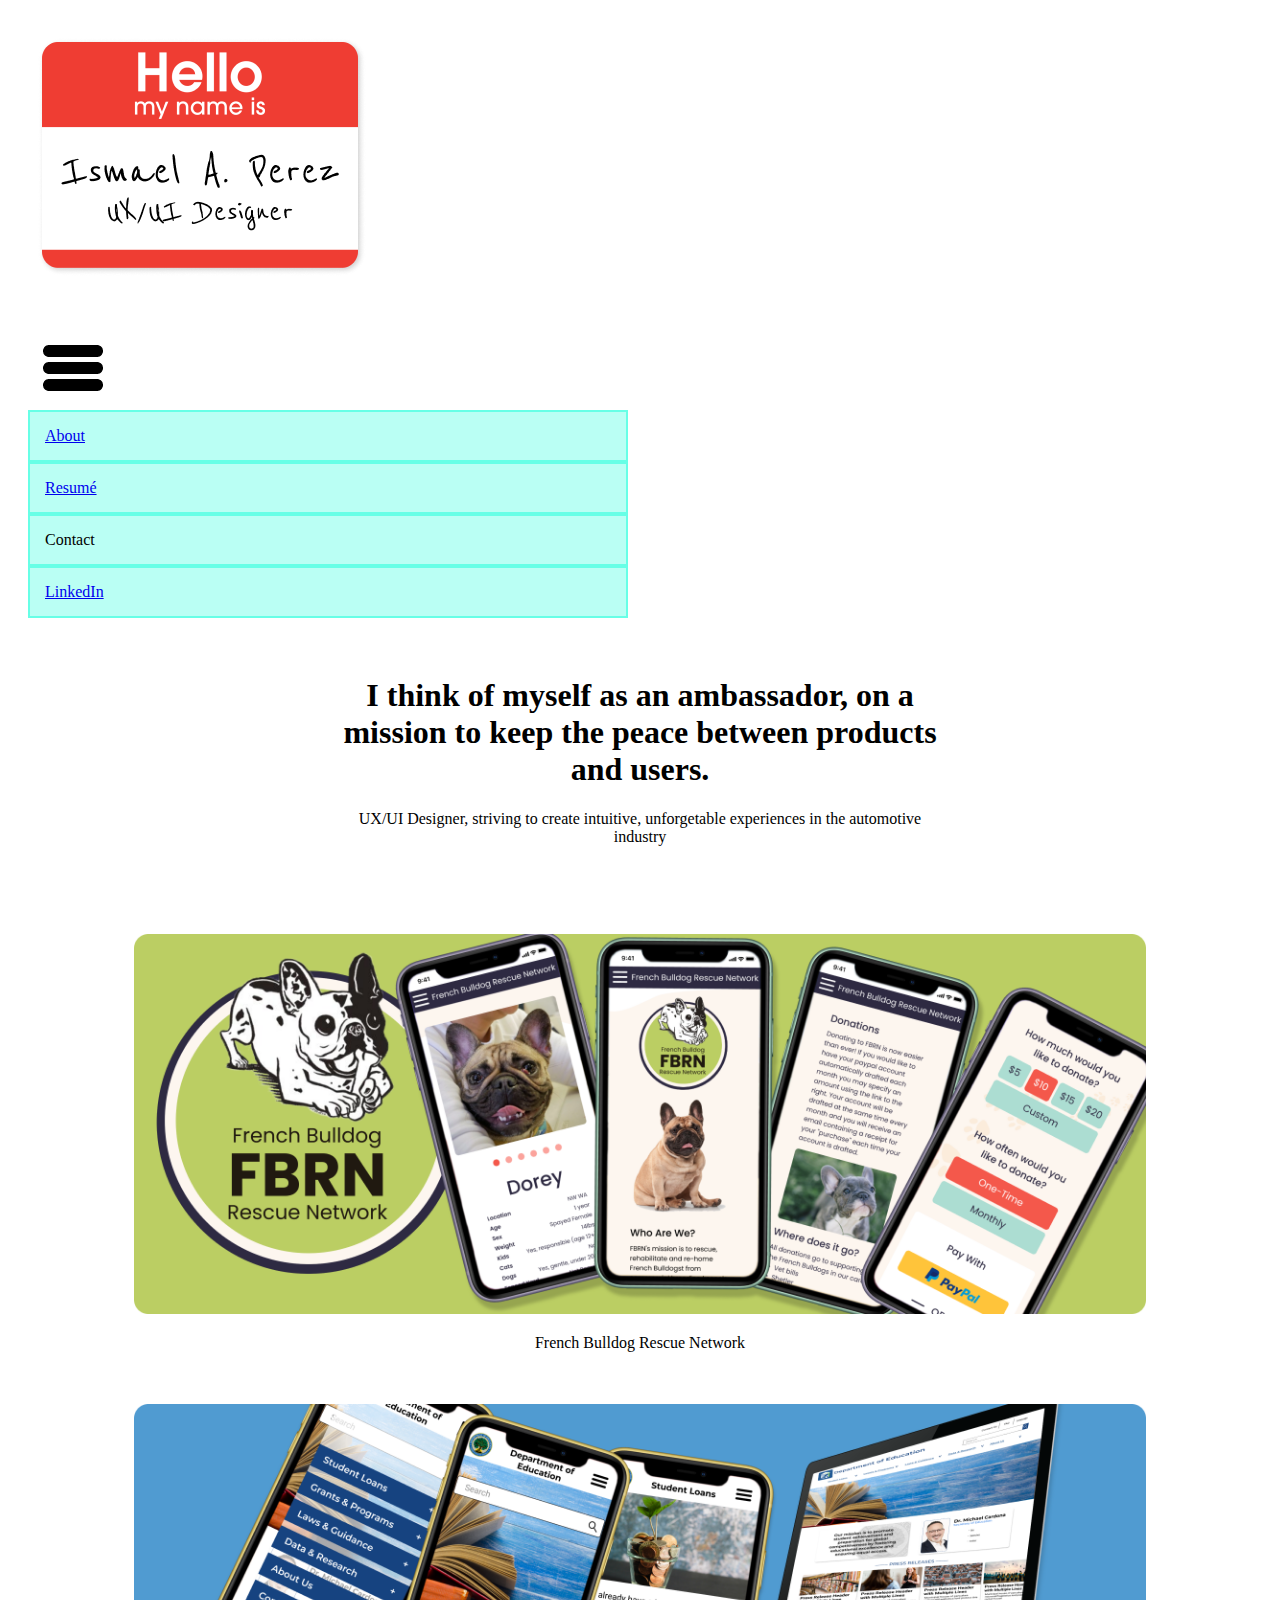
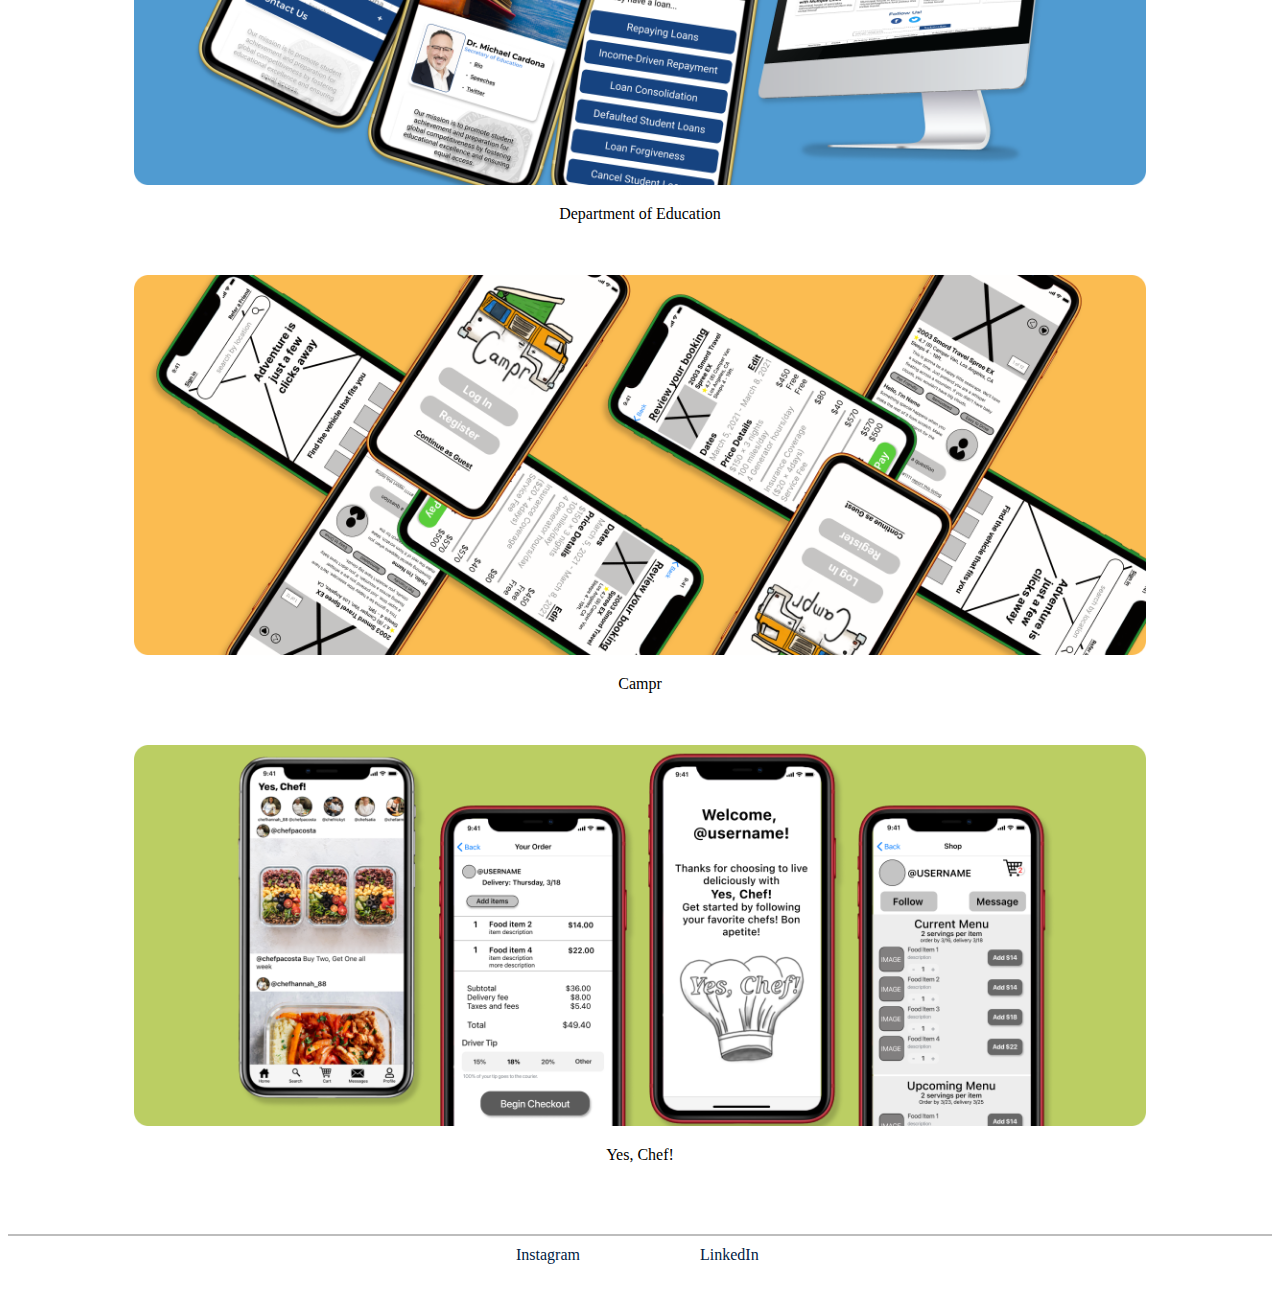
<file: index.html>
<!DOCTYPE html>
<html>
<head>
  <link href="./CSS/style.css" rel="stylesheet" type="text/css">

  <!-- Hotjar Tracking Code for https://whoismilo.github.io/HW19/ -->
<script>
    (function(h,o,t,j,a,r){
        h.hj=h.hj||function(){(h.hj.q=h.hj.q||[]).push(arguments)};
        h._hjSettings={hjid:2462624,hjsv:6};
        a=o.getElementsByTagName('head')[0];
        r=o.createElement('script');r.async=1;
        r.src=t+h._hjSettings.hjid+j+h._hjSettings.hjsv;
        a.appendChild(r);
    })(window,document,'https://static.hotjar.com/c/hotjar-','.js?sv=');
</script>
</head>

<body>
<!-- Header -->
    <div id="nav">
        <div class="left">
            <img src="./images/nametag.png" alt="My nametag">
        </div>

    
        <div class="container">
            <div id="toggle"><img src="./images/hamburger menu.png"></div>
            <ul id="dropDown">
                <li><a href="./about.html">About</a></li>
              <li><a href="https://docs.google.com/document/d/1ooyIoF2xXKLjuMbIki9GENp3WwkV_t0dyj5saaoM9j0/edit?usp=sharing" target="_blank">Resumé</a></li>
              <li>Contact</li>
              <li><a href="https://www.linkedin.com/in/ismael-a-perez/" target="_blank">LinkedIn</a></li>
            </ul>
        </div>
    </div>

<!-- Hero Section -->
  <div class="statement"
  >
  <br>
  <h1 style="font-family:'sedan'">I think of myself as an ambassador, on a mission to keep the peace between products and users.</h1> 
  <p style="font-family:'Montserrat'">UX/UI Designer, striving to create intuitive, unforgetable experiences in the automotive industry</p>
    </div>
<br>
<br>
<br>
<br>

<!-- Project Previews -->
<section class="projectContainer" style="font-family: 'montserrat'">
<div class="project1">
    <img src="./images/FBRN preview.png" alt="FBRN preview" width="80%">
<p>French Bulldog Rescue Network</p>
</div>

<br>
<br>

<div class="project2">
    <img src="./images/DoEd preview.png" alt="DoEd preview" width="80%">
    <p>Department of Education</p>
    </div>

<br>
<br>

<div class="project3">
    <img src="./images/Campr preview.png" alt="Campr preview" width="80%">
    <p>Campr</p>
    </div>

<br>
<br>

<div class="project4">
    <img src="./images/Yes Chef preview.png" alt="Yes Chef preview" width="80%">
    <p>Yes, Chef!</p>
    </div>
</section>
</body>
<br>
<br>
<br>

<!-- JS index -->
<script src="https://code.jquery.com/jquery-3.4.1.js"></script>
    <script src="./js/index.js"></script> 

<footer>
    <section class="footerContainer" style="font-family: 'montserrat'"> 
        <div class="leftFoot">
            <a href="https://www.instagram.com/who.is.milo/" target="_blank">Instagram</a>
        </div>
        <div class="rightFoot">
            <a href="https://www.linkedin.com/in/ismael-a-perez/" target="_blank">LinkedIn</a>
        </div>
    </section>
</footer>
</file>
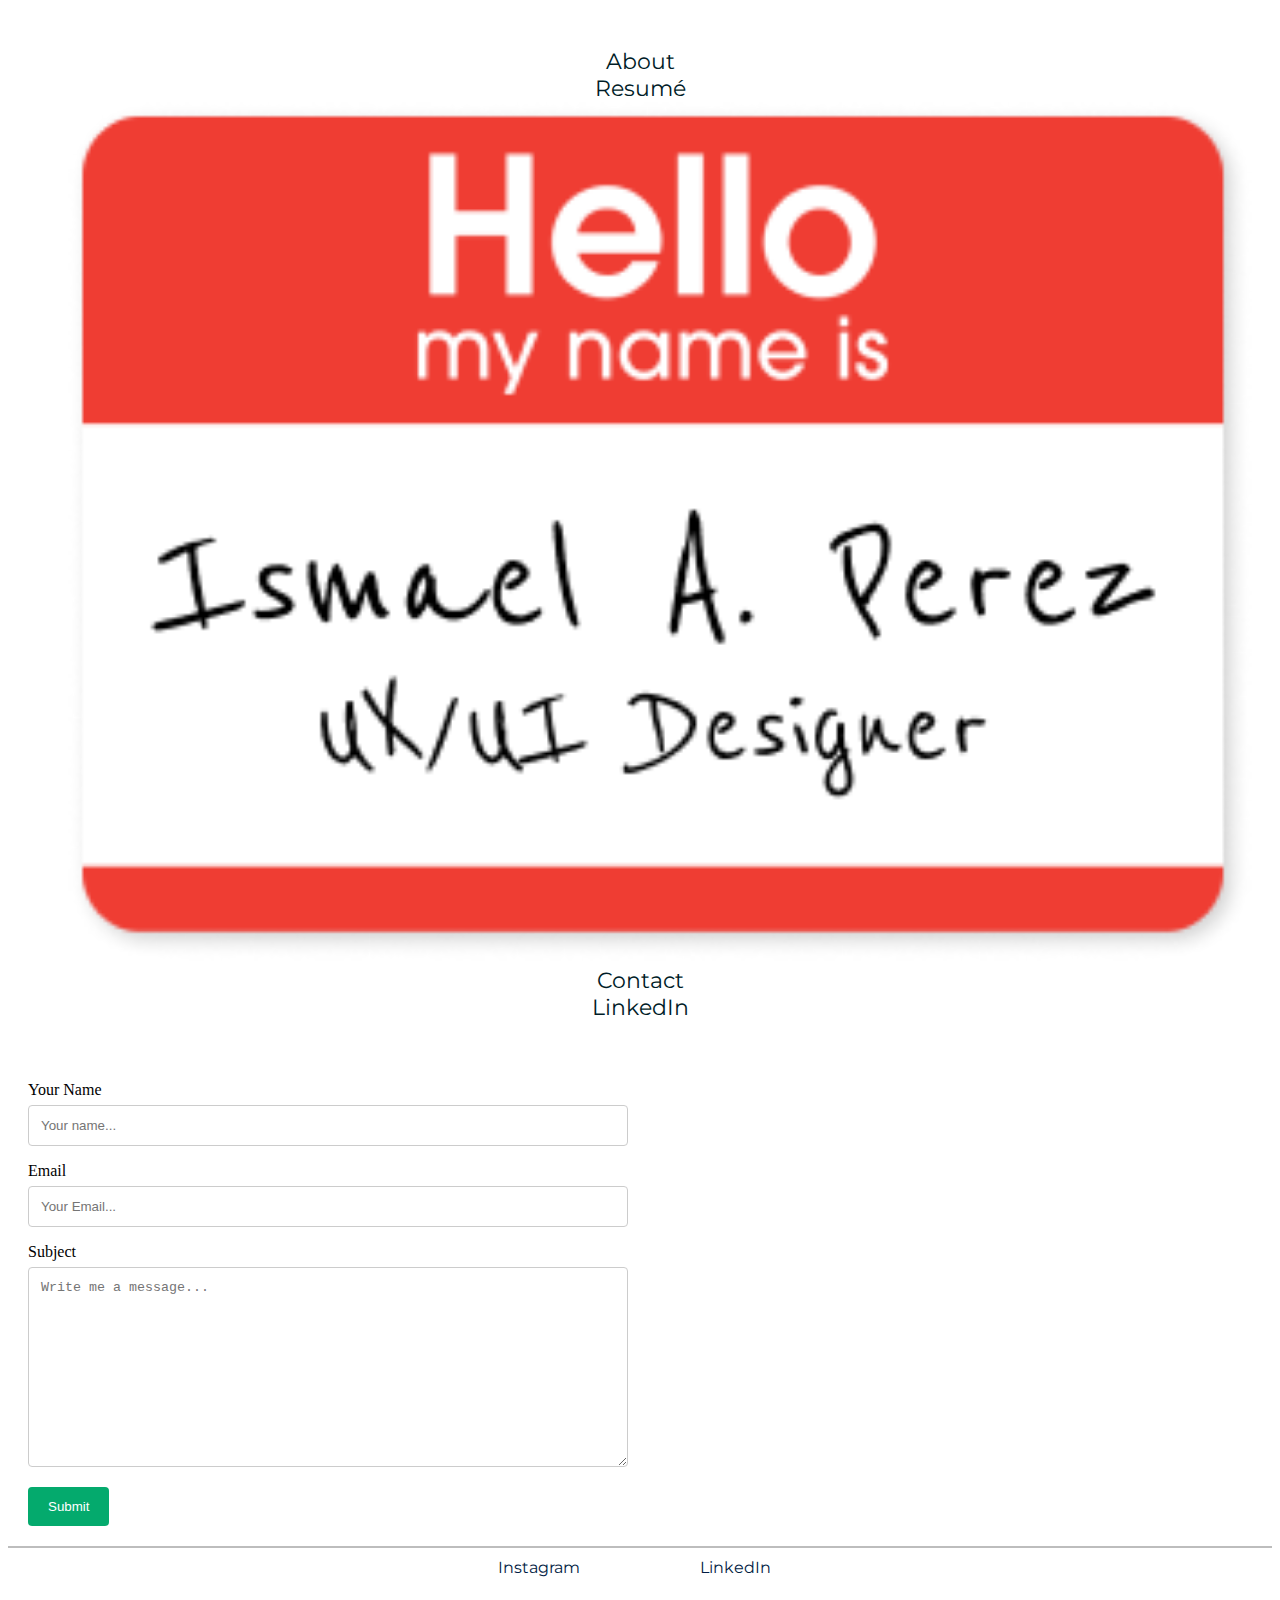
<file: contact.html>
<!DOCTYPE html>
<html lang="en">
<head>
  <link href="./CSS/style.css" rel="stylesheet" type="text/css">
  
  <meta charset="UTF-8">
  <meta name="viewport" content="width=device-width, initial-scale=1.0">
  <link href="https://fonts.googleapis.com/css2?family=Montserrat:wght@100;300&display=swap" rel="stylesheet">
  <link href="https://fonts.googleapis.com/css2?family=Cormorant+Garamond:wght@300;500;700&display=swap" rel="stylesheet">
  <title>Ismael A. Perez</title>
  <link href="https://cdn.jsdelivr.net/npm/bootstrap@5.0.2/dist/css/bootstrap.min.css" rel="stylesheet" integrity="sha384-EVSTQN3/azprG1Anm3QDgpJLIm9Nao0Yz1ztcQTwFspd3yD65VohhpuuCOmLASjC" crossorigin="anonymous">

<head>
  <link href="./CSS/style.css" rel="stylesheet" type="text/css">

  <!-- Hotjar Tracking Code for https://whoismilo.github.io/HW19/ -->
<script>
    (function(h,o,t,j,a,r){
        h.hj=h.hj||function(){(h.hj.q=h.hj.q||[]).push(arguments)};
        h._hjSettings={hjid:2462624,hjsv:6};
        a=o.getElementsByTagName('head')[0];
        r=o.createElement('script');r.async=1;
        r.src=t+h._hjSettings.hjid+j+h._hjSettings.hjsv;
        a.appendChild(r);
    })(window,document,'https://static.hotjar.com/c/hotjar-','.js?sv=');
</script>
</head>

<body>
    <!-- Header -->
   <header>
    <div class="container-fluid header">
        <div class="row header-nav justify-content-center align-items-center">
          <div class="col"><a href="about.html">About</a></div>
          <div class="col"><a href="resume.html">Resumé</a></div>
          <div class=col><a href="index.html"><img alt="nametag" src="./images/nametag.png" width= 100%>
          </a>
        </div>
        <div class="col contact-me"><a href="contact.html">Contact</a></div>
        <div class="col linkedIn"><a href="https://www.linkedin.com/in/ismael-a-perez/" target="_blank">LinkedIn</a></div>
        </div>
      </div>
    </header>
   

    <div class="container">
        <form action="action_page.php">
      
          <label for="name">Your Name</label>
          <input type="text" id="name" name="name" placeholder="Your name...">
      
          <label for="email">Email</label>
          <input type="text" id="email" name="email" placeholder="Your Email...">
      
          <label for="subject">Subject</label>
          <textarea id="subject" name="subject" placeholder="Write me a message..." style="height:200px"></textarea>
      
          <input type="submit" value="Submit">
      
        </form>
      </div>

<script src="https://code.jquery.com/jquery-3.4.1.min.js"></script>
<script src="js/index.js"></script>

</body>

<footer>
    <section class="footerContainer" style="font-family: 'montserrat'"> 
        <div class="leftFoot">
            <a href="https://www.instagram.com/who.is.milo/" target="_blank">Instagram</a>
        </div>
        <div class="rightFoot">
            <a href="https://www.linkedin.com/in/ismael-a-perez/" target="_blank">LinkedIn</a>
        </div>
    </section>
</footer>

</html>
</file>
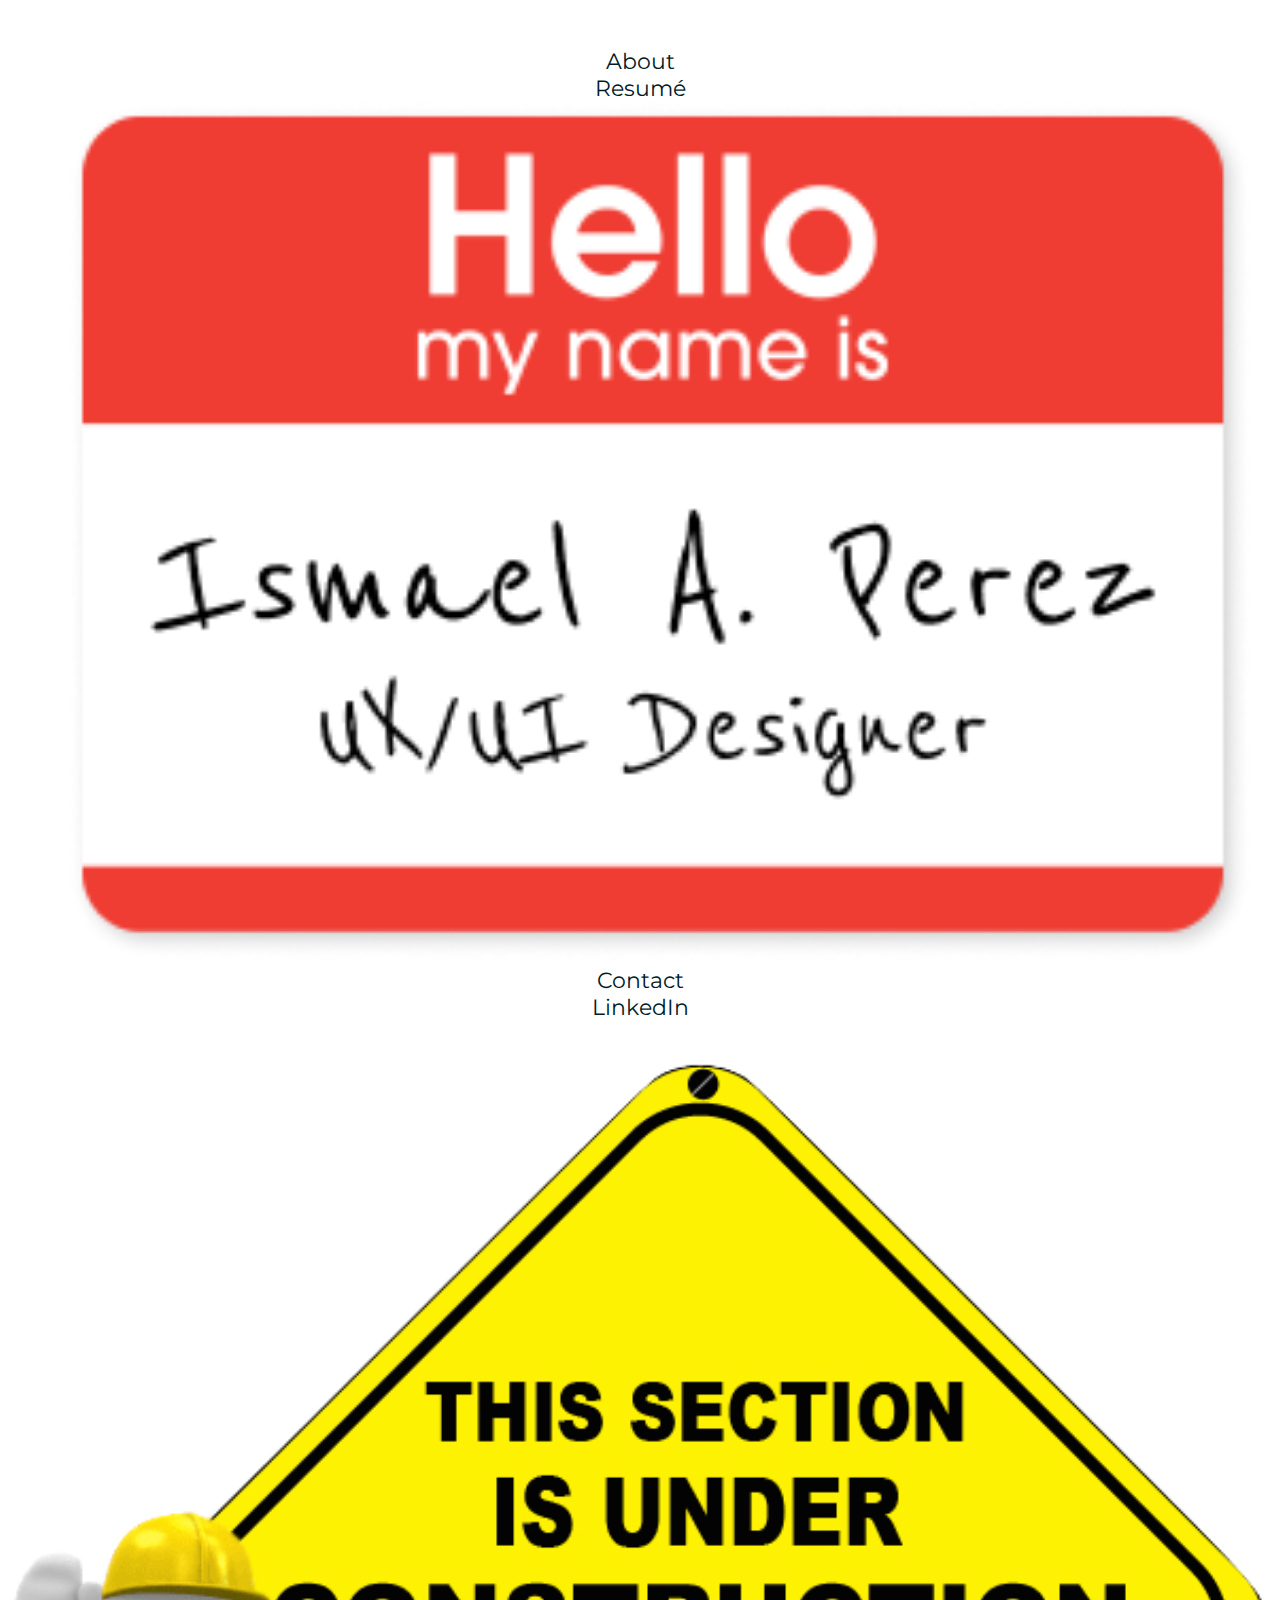
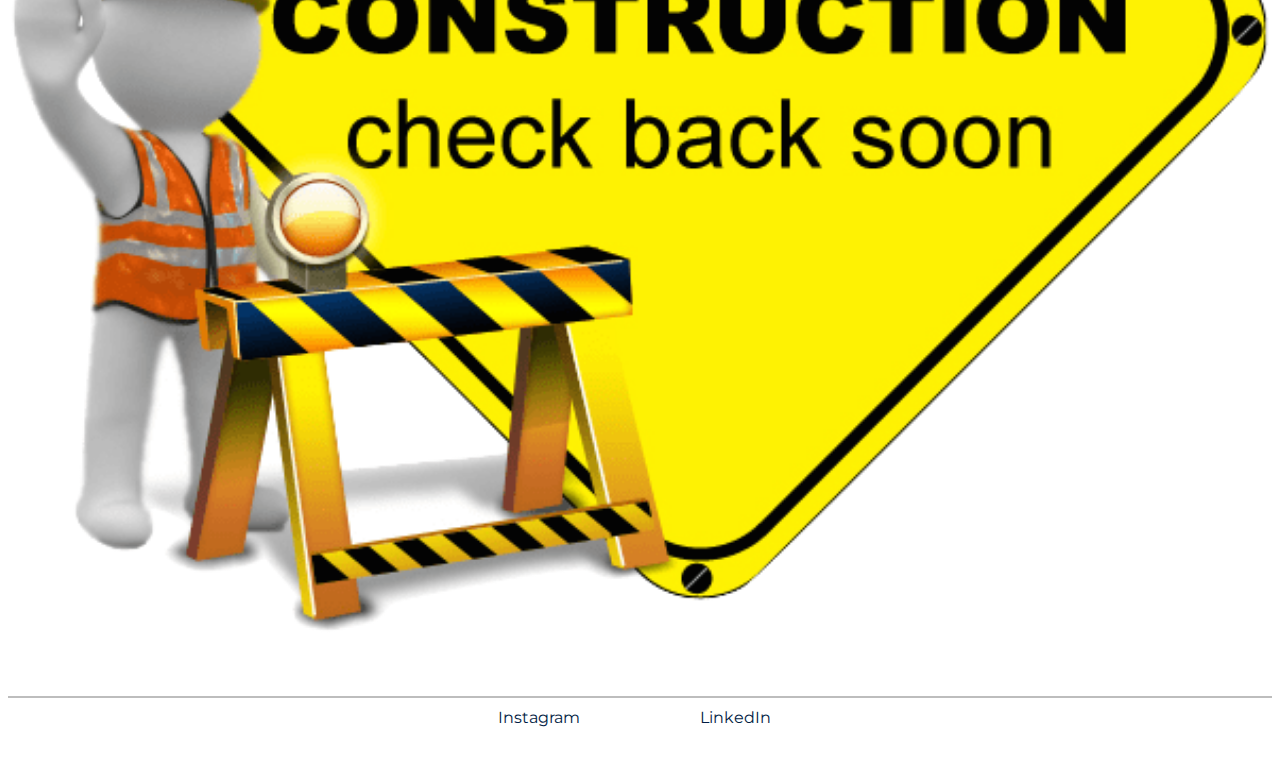
<file: project.html>
<!DOCTYPE html>
<html lang="en">
<head>
  <link href="./CSS/style.css" rel="stylesheet" type="text/css">
  
  <meta charset="UTF-8">
  <meta name="viewport" content="width=device-width, initial-scale=1.0">
  <link href="https://fonts.googleapis.com/css2?family=Montserrat:wght@100;300&display=swap" rel="stylesheet">
  <link href="https://fonts.googleapis.com/css2?family=Cormorant+Garamond:wght@300;500;700&display=swap" rel="stylesheet">
  <title>Ismael A. Perez</title>
  <link href="https://cdn.jsdelivr.net/npm/bootstrap@5.0.2/dist/css/bootstrap.min.css" rel="stylesheet" integrity="sha384-EVSTQN3/azprG1Anm3QDgpJLIm9Nao0Yz1ztcQTwFspd3yD65VohhpuuCOmLASjC" crossorigin="anonymous">

<head>
  <link href="./CSS/style.css" rel="stylesheet" type="text/css">

  <!-- Hotjar Tracking Code for https://whoismilo.github.io/HW19/ -->
<script>
    (function(h,o,t,j,a,r){
        h.hj=h.hj||function(){(h.hj.q=h.hj.q||[]).push(arguments)};
        h._hjSettings={hjid:2462624,hjsv:6};
        a=o.getElementsByTagName('head')[0];
        r=o.createElement('script');r.async=1;
        r.src=t+h._hjSettings.hjid+j+h._hjSettings.hjsv;
        a.appendChild(r);
    })(window,document,'https://static.hotjar.com/c/hotjar-','.js?sv=');
</script>
</head>

<body>
   <!-- Header -->
   <div class="container-fluid header">
    <div class="row header-nav justify-content-center align-items-center">
      <div class="col"><a href="about.html">About</a></div>
      <div class="col"><a href="resume.html">Resumé</a></div>
      <div class=col><a href="index.html"><img alt="nametag" src="./images/nametag.png" width= 100%>
      </a>
    </div>
    <div class="col contact-me"><a href="contact.html">Contact</a></div>
    <div class="col linkedIn"><a href="https://www.linkedin.com/in/ismael-a-perez/" target="_blank">LinkedIn</a></div>
    </div>
  </div>


<div class="container-fluid">
    <div class="row header-nav justify-content-center align-items-center">
    <div class="col-xs-4 col-sm-6"><img src="./images/construction.png" alt="Under Construction" width="100%">
</div>
</div>

</div>


    <!-- back2top btn -->
<a id="back2Top" title="Back to top" href="#">&#10148;</a>

<!-- JS index -->
<script src="https://code.jquery.com/jquery-3.4.1.min.js"></script>
<script src="js/index.js"></script>

</body>

<br>
<br>
<br>


<footer>
    <section class="footerContainer" style="font-family: 'montserrat'"> 
        <div class="leftFoot">
            <a href="https://www.instagram.com/who.is.milo/" target="_blank">Instagram</a>
        </div>
        <div class="rightFoot">
            <a href="https://www.linkedin.com/in/ismael-a-perez/" target="_blank">LinkedIn</a>
        </div>
    </section>
</footer>

</html>
</file>
<file: CSS/style.css>
html { scroll-behavior: smooth; }

/*header*/

.header{
  padding: 40px;
  text-align: center;
}
.header-nav a{
  font-family: 'Montserrat', sans-serif;
  font-size: 22px;
  padding: 20px;
  justify-content: center;
  text-decoration: none;
  color:rgb(0, 28, 39);
  
}


.back a{
  text-decoration: none;
  color: rgb(19, 19, 19);
}

.burger{
  display: flex;
  justify-content: end;
}

.left .container{
  width: 100%;
  display:flex;
  align-items: center;
}


.left img{
  margin: 30px;
}

.left a{
align-items: center;
justify-content: flex-end;
text-decoration: none;
font-family: montserrat;
padding: 20px;
margin-top: 40px;
color: rgb(1, 28, 68);
}

.back-home a{
  display: flex;
  text-decoration: none;
  color: rgb(1, 28, 68);
  padding: 40px;
}



#toggle {
  padding: 15px;
  color: rgb(0, 0, 0);
  font-weight: 500;
  cursor: pointer; 
  border-start-start-radius: 10px;
  border-start-end-radius: 10px;
}


ul {
  margin:0;
  padding: 0;
  list-style-type:none;
}

li {
  margin:0;
  padding: 15px;
  border: 2px solid #67ffe6;
  background-color: #67ffe673;
}




/*Hero*/
.statement{
    display: block;
    justify-content: center;
    margin: auto;
  width: 600px;
  text-align: center;
  clear: both;
}

/*Project Preview*/
.projectContainer{
    display: block;
    justify-content: center;
    align-items: center;
    margin: auto;
    text-align: center;
    width: auto;
}

/*About*/
.aboutContainer{
  display: flex;
  flex-direction: row;
  justify-content: center;
  clear: both;
}

.about{
display: block;
justify-content: center;
margin: 50px 200px 0px 60px;
}

.myphoto{
  display: flex;
  justify-content: left;
  min-width: 400px;
  max-height: auto;
}

.myphoto img{
  min-width: 70%;
}

.skills{
  text-align: center;
  padding: 40px 40px 0px 40px;
}

/*Footer*/
.leftFoot a{
  padding: 10px 60px 30px 0px;
  text-decoration: none;
  font-family: montserrat;
  color: rgb(1, 28, 68);
}

.rightFoot a{
  padding: 10px 0px 30px 60px;
  text-decoration: none;
  font-family: montserrat;
  color: rgb(1, 28, 68);
}

.footerContainer{
  display:flex;
  border-top: rgba(169, 169, 169, 0.774) 2px outset;
}

.leftFoot, .rightFoot{
  width: 100%;
  display:flex;
}

.leftFoot{
  justify-content: flex-end;
}

#back2Top {
  width: 60px;
  line-height: 60px;
  overflow: hidden;
  z-index: 999;
  display: none;
  cursor: pointer;
  -moz-transform: rotate(270deg);
  -webkit-transform: rotate(270deg);
  -o-transform: rotate(270deg);
  -ms-transform: rotate(270deg);
  transform: rotate(270deg);
  position: fixed;
  bottom: 50px;
  right: 30px;
  background-color: 255, 255, 255, 0.25;
  color: #CACB65;
  text-align: center;
  font-size: 60px;
  text-decoration: none;
  box-shadow: inset -1px 1px 4px rgba(0, 0, 0, 0.25);
  backdrop-filter: blur(20px);
  border-radius: 10px;
  align-items: center;
}
#back2Top:hover {
  background-color: 255, 255, 255, 0.50;
  color: #000;
}

/* Contact Fields */
/* Style inputs with type="text", select elements and textareas */
input[type=text], select, textarea {
  width: 100%; /* Full width */
  padding: 12px; /* Some padding */ 
  border: 1px solid #ccc; /* Gray border */
  border-radius: 4px; /* Rounded borders */
  box-sizing: border-box; /* Make sure that padding and width stays in place */
  margin-top: 6px; /* Add a top margin */
  margin-bottom: 16px; /* Bottom margin */
  resize: vertical /* Allow the user to vertically resize the textarea (not horizontally) */
}

/* Style the submit button with a specific background color etc */
input[type=submit] {
  background-color: #04AA6D;
  color: white;
  padding: 12px 20px;
  border: none;
  cursor: pointer;
  border-radius: 4px;
}

/* When moving the mouse over the submit button, add a darker green color */
input[type=submit]:hover {
  background-color: #70df7641;
  color:rgba(0, 0, 0);
}

/* Add a background color and some padding around the form */
.container {
  width: 600px;
  border-radius: 5px;
  background-color: #ffffff;
  padding: 20px;
}
/* Media Query 
@media all and (max-width: 600px) {
  .right, .left, .leftFoot, .rightFoot, .projectContainer, .statement, .aboutContainer p{
    font-size: x-large;}
  
  .myphoto{height: 50%;
  padding-left: 120px;}
  
  .skills {
    padding: 0px;
    margin: 0px;}

  .nav{
    flex-direction: column-reverse;
    }

  .left, .right{
    justify-content: center;
    width: 100%;
    padding: 0px;
    margin: 0px;
  }

}
*/
</file>
